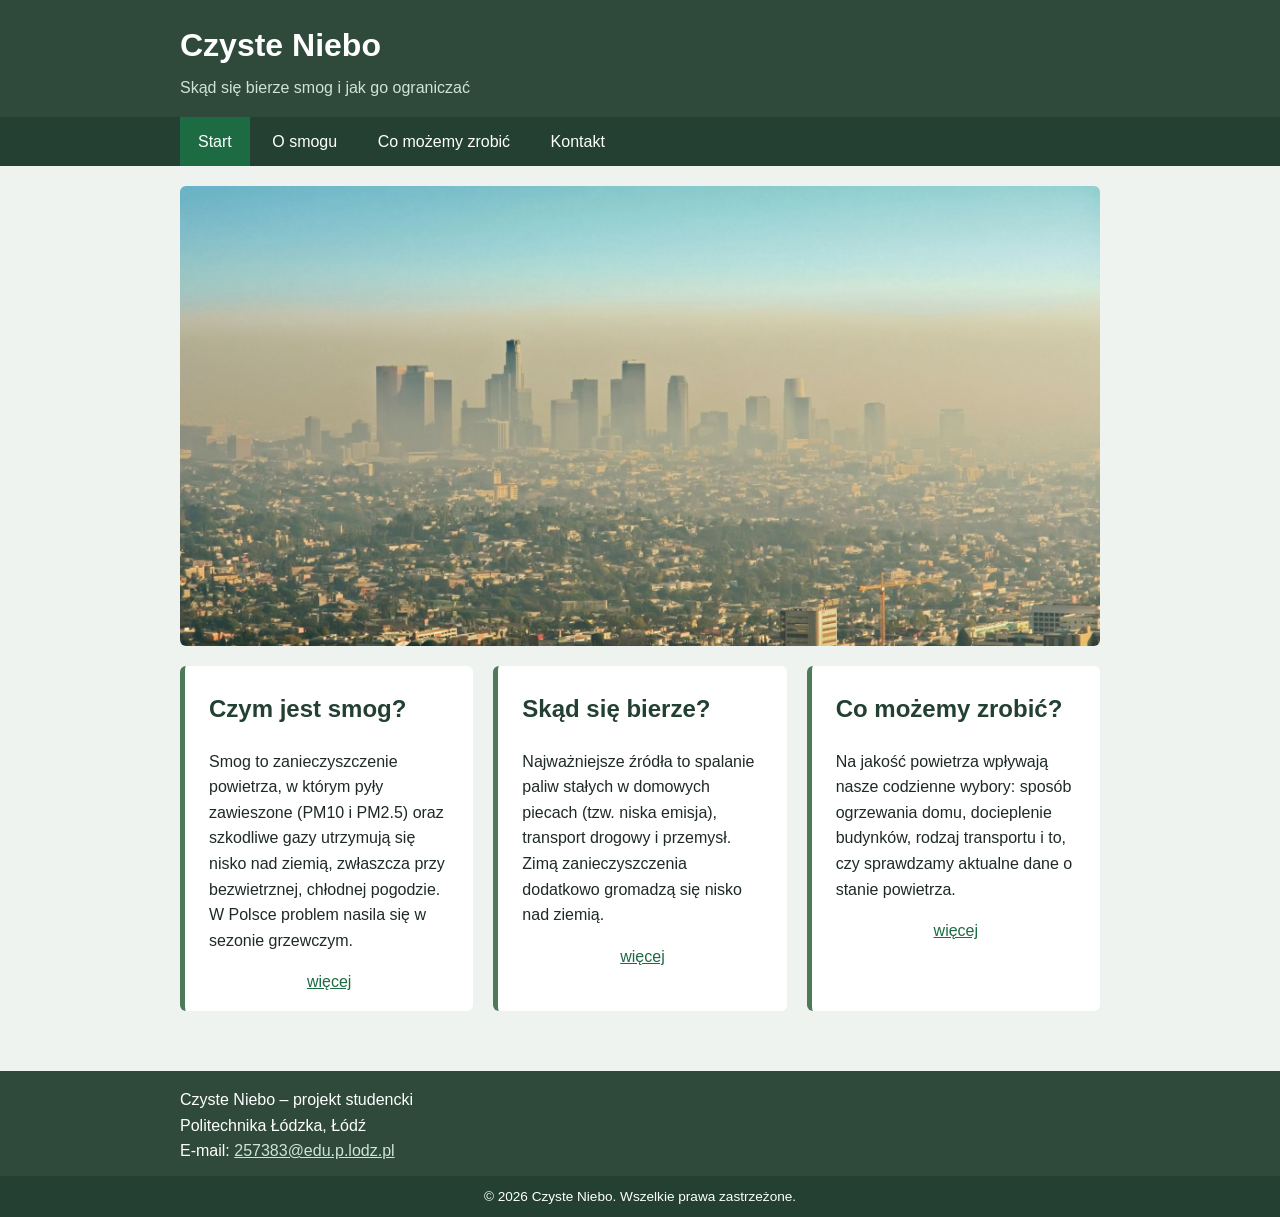
<file: projekt-smog/projekt-smog/projekt/index.html>
<!DOCTYPE html>
<!-- KROK 1: szkielet dokumentu (w VS Code: wpisz ! i naciśnij Tab).
     Zmieniamy lang="en" na lang="pl", bo treść strony jest po polsku. -->
<html lang="pl">
<head>
    <meta charset="UTF-8">
    <meta name="viewport" content="width=device-width, initial-scale=1.0">

    <!-- KROK 2: metadane (autor, opis, słowa kluczowe) -->
    <meta name="author" content="Imię Nazwisko">
    <meta name="description" content="Mini-serwis o smogu w Polsce: skąd się bierze, jak wpływa na zdrowie i co możemy zrobić, by go ograniczać.">
    <meta name="keywords" content="smog, jakość powietrza, PM2.5, PM10, niska emisja, ochrona środowiska, Polska">

    <!-- KROK 3: podpięcie arkusza stylów i właściwy tytuł -->
    <link rel="stylesheet" href="style.css">
    <title>Czyste Niebo – smog w Polsce</title>
</head>
<body>

    <!-- KROK 4: nagłówek strony -->
    <header>
        <!-- div.content: wewnętrzny kontener, który później wyśrodkujemy w CSS -->
        <div class="content">
            <!-- logo, które jest jednocześnie linkiem do strony głównej -->
            <a href="index.html" class="logo">Czyste Niebo</a>
            <!-- slogan opisujący zawartość witryny -->
            <p>Skąd się bierze smog i jak go ograniczać</p>
        </div>

        <!-- menu nawigacyjne -->
        <nav>
            <ul>
                <li><a href="index.html" aria-current="page" class="aktywna">Start</a></li>
                <li><a href="o-smogu.html">O smogu</a></li>
                <li><a href="dzialania.html">Co możemy zrobić</a></li>
                <li><a href="kontakt.html">Kontakt</a></li>
            </ul>
        </nav>
    </header>

    <!-- KROK 5: treść główna -->
    <main>
        <!-- baner: obrazek bezpośrednio pod menu (na razie grafika SVG, zdjęcia dojdą na kolejnych zajęciach) -->
        <img class="banner" src="images/baner3.jpg" alt="Grafika: sylwetka miasta pod zadymionym niebem">

        <div class="kolumny">
            <section>
                <article>
                    <h2>Czym jest smog?</h2>
                    <p>Smog to zanieczyszczenie powietrza, w którym pyły zawieszone (PM10 i PM2.5) oraz szkodliwe gazy utrzymują się nisko nad ziemią, zwłaszcza przy bezwietrznej, chłodnej pogodzie. W Polsce problem nasila się w sezonie grzewczym.</p>
                    <a href="o-smogu.html" class="wiecej">więcej</a>
                </article>
            </section>

            <section>
                <article">
                    <h2>Skąd się bierze?</h2>
                    <p>Najważniejsze źródła to spalanie paliw stałych w domowych piecach (tzw. niska emisja), transport drogowy i przemysł. Zimą zanieczyszczenia dodatkowo gromadzą się nisko nad ziemią.</p>
                    <a href="o-smogu.html" class="wiecej">więcej</a>
                </article>
            </section>

            <section>
                <article>
                    <h2>Co możemy zrobić?</h2>
                    <p>Na jakość powietrza wpływają nasze codzienne wybory: sposób ogrzewania domu, docieplenie budynków, rodzaj transportu i to, czy sprawdzamy aktualne dane o stanie powietrza.</p>
                    <a href="dzialania.html" class="wiecej">więcej</a>
                </article>
            </section>
        </div>
    </main>





    <footer>
        <div class="content">
            <ul>
                <li>Czyste Niebo – projekt studencki</li>
                <li>Politechnika Łódzka, Łódź</li>
                <li>E-mail: <a href="mailto:257383@edu.p.lodz.pl">257383@edu.p.lodz.pl</a></li>
            </ul>
        </div>
        <div class="copyright">
            <p>&#169; 2026 Czyste Niebo. Wszelkie prawa zastrzeżone.</p>
        </div>
    </footer>

</body>
</html>
</file>
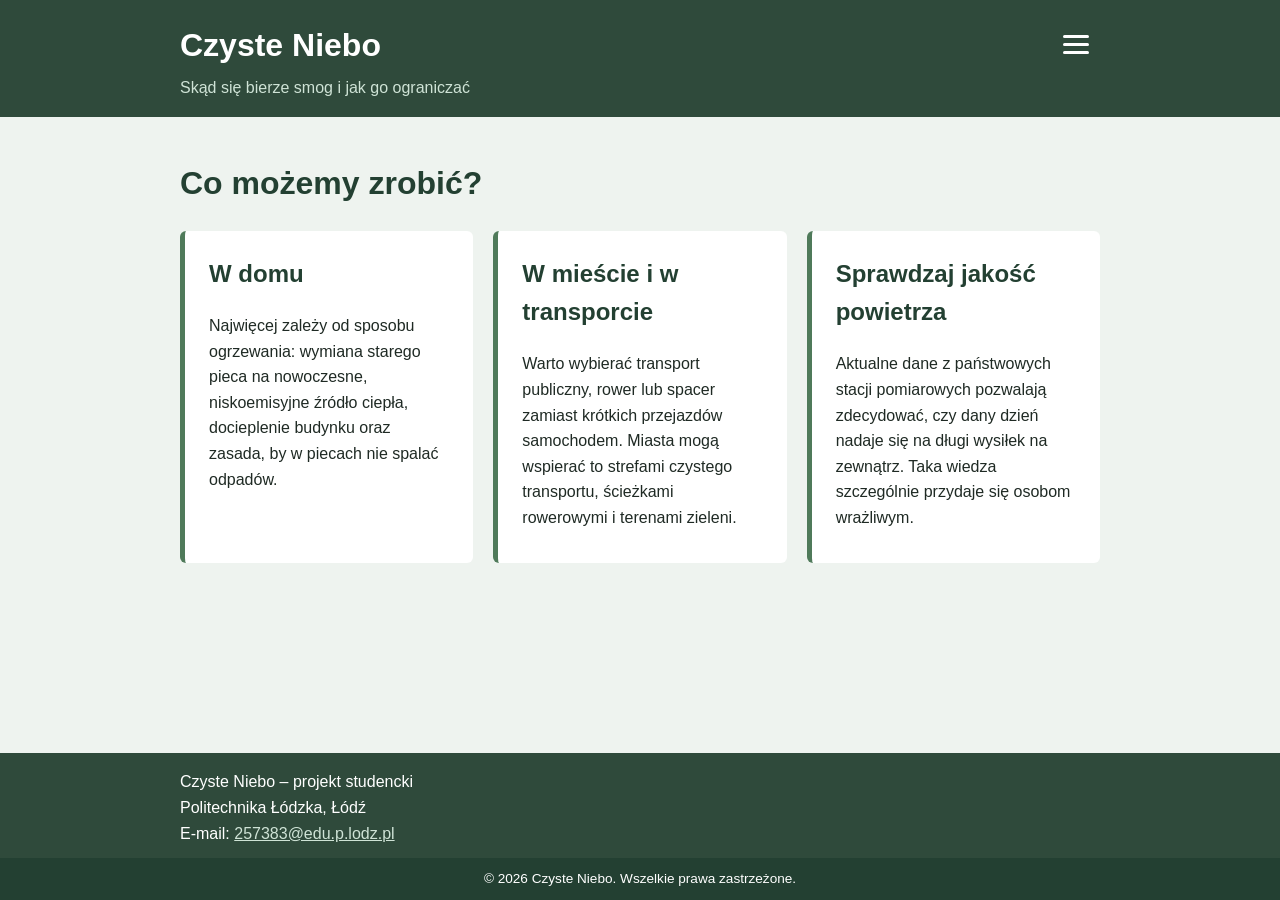
<file: dzialania.html>
<!DOCTYPE html>
<html lang="pl">
<head>
    <meta charset="UTF-8">
    <meta name="viewport" content="width=device-width, initial-scale=1.0">
    <meta name="author" content="Imię Nazwisko">
    <meta name="description" content="Praktyczne działania, dzięki którym możemy ograniczać smog w domu, w mieście i w codziennych wyborach.">
    <meta name="keywords" content="ograniczanie smogu, ogrzewanie, termomodernizacja, transport publiczny, jakość powietrza">
    <link rel="stylesheet" href="style.css">
    <title>Co możemy zrobić – Czyste Niebo</title>
</head>
<body>

    <header>
        <input type="checkbox" id="menu-toggle" class="menu-toggle" aria-label="Pokaż lub ukryj menu">
        <div class="content">
            <a href="index.html" class="logo">Czyste Niebo</a>
            <p>Skąd się bierze smog i jak go ograniczać</p>
            <label for="menu-toggle" class="burger"><span></span></label>
        </div>
        <nav>
            <ul>
                <li><a href="index.html">Start</a></li>
                <li><a href="o-smogu.html">O smogu</a></li>
                <li><a href="dzialania.html" aria-current="page" class="aktywna">Co możemy zrobić</a></li>
                <li><a href="kontakt.html">Kontakt</a></li>
            </ul>
        </nav>
    </header>

    <main>
        <h1>Co możemy zrobić?</h1>

        <div class="kolumny">
            <section>
                <article>
                    <h2>W domu</h2>
                    <p>Najwięcej zależy od sposobu ogrzewania: wymiana starego pieca na nowoczesne, niskoemisyjne źródło ciepła, docieplenie budynku oraz zasada, by w piecach nie spalać odpadów.</p>
                </article>
            </section>

            <section>
                <article>
                    <h2>W mieście i w transporcie</h2>
                    <p>Warto wybierać transport publiczny, rower lub spacer zamiast krótkich przejazdów samochodem. Miasta mogą wspierać to strefami czystego transportu, ścieżkami rowerowymi i terenami zieleni.</p>
                </article>
            </section>

            <section>
                <article>
                    <h2>Sprawdzaj jakość powietrza</h2>
                    <p>Aktualne dane z państwowych stacji pomiarowych pozwalają zdecydować, czy dany dzień nadaje się na długi wysiłek na zewnątrz. Taka wiedza szczególnie przydaje się osobom wrażliwym.</p>
                </article>
            </section>
        </div>
    </main>

    <footer>
        <div class="content">
            <ul>
                <li>Czyste Niebo – projekt studencki</li>
                <li>Politechnika Łódzka, Łódź</li>
                <li>E-mail: <a href="257383@edu.p.lodz.pl">257383@edu.p.lodz.pl</a></li>
            </ul>
        </div>
        <div class="copyright">
            <p>&#169; 2026 Czyste Niebo. Wszelkie prawa zastrzeżone.</p>
        </div>
    </footer>

</body>
</html>
</file>
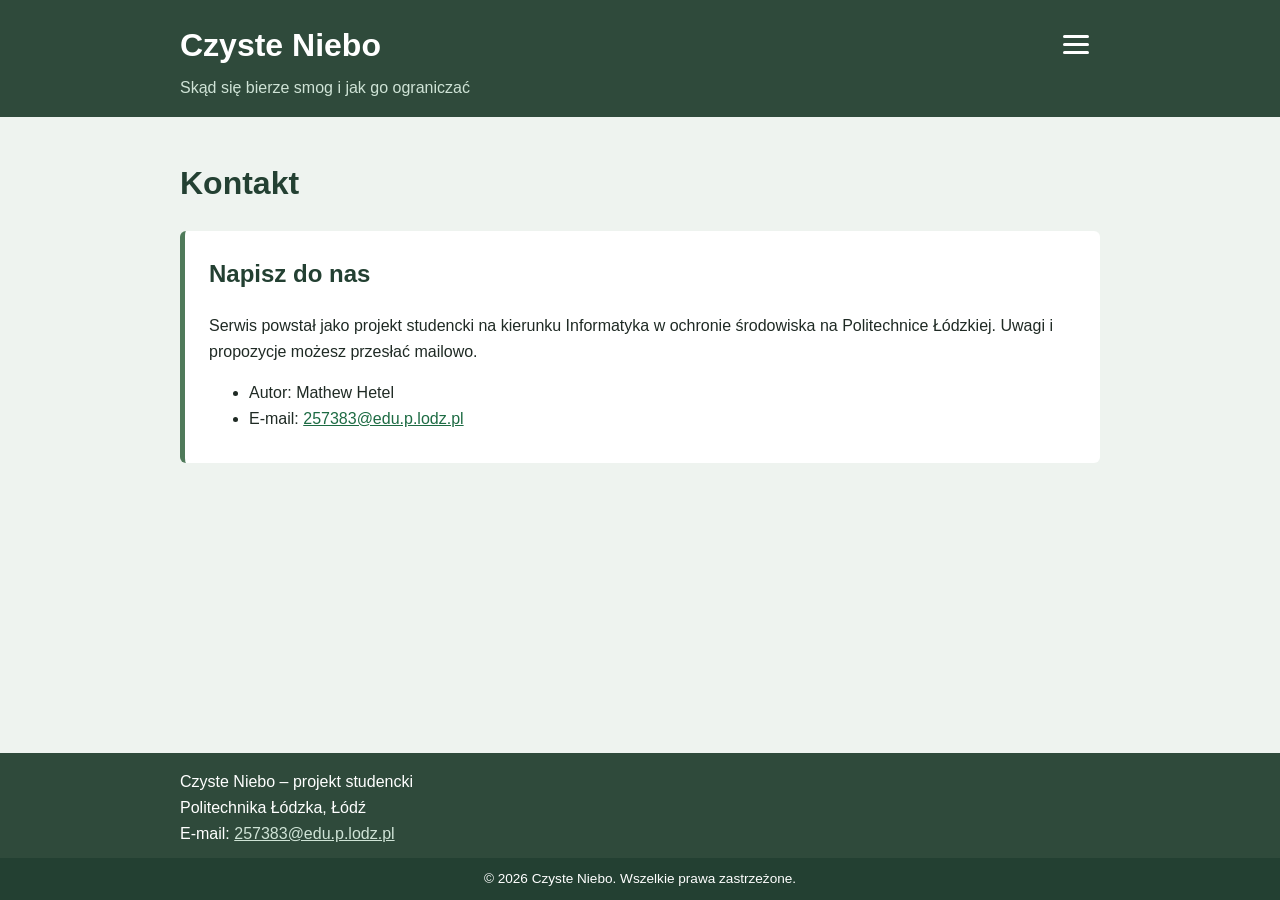
<file: kontakt.html>
<!DOCTYPE html>
<html lang="pl">
<head>
    <meta charset="UTF-8">
    <meta name="viewport" content="width=device-width, initial-scale=1.0">
    <meta name="author" content="Imię Nazwisko">
    <meta name="description" content="Dane kontaktowe autora serwisu Czyste Niebo o smogu w Polsce.">
    <meta name="keywords" content="kontakt, Czyste Niebo, smog, projekt studencki">
    <link rel="stylesheet" href="style.css">
    <title>Kontakt – Czyste Niebo</title>
</head>
<body>

    <header>
        <input type="checkbox" id="menu-toggle" class="menu-toggle" aria-label="Pokaż lub ukryj menu">
        <div class="content">
            <a href="index.html" class="logo">Czyste Niebo</a>
            <p>Skąd się bierze smog i jak go ograniczać</p>
            <label for="menu-toggle" class="burger"><span></span></label>
        </div>
        <nav>
            <ul>
                <li><a href="index.html">Start</a></li>
                <li><a href="o-smogu.html">O smogu</a></li>
                <li><a href="dzialania.html">Co możemy zrobić</a></li>
                <li><a href="kontakt.html" aria-current="page" class="aktywna">Kontakt</a></li>
            </ul>
        </nav>
    </header>

    <main>
        <h1>Kontakt</h1>

        <section>
            <article>
                <h2>Napisz do nas</h2>
                <p>Serwis powstał jako projekt studencki na kierunku Informatyka w ochronie środowiska na Politechnice Łódzkiej. Uwagi i propozycje możesz przesłać mailowo.</p>
                <ul>
                    <li>Autor: Mathew Hetel</li>
                    <li>E-mail: <a href="mailto:257383@edu.p.lodz.pl">257383@edu.p.lodz.pl</a></li>
                </ul>
            </article>
        </section>
    </main>

    <footer>
        <div class="content">
            <ul>
                <li>Czyste Niebo – projekt studencki</li>
                <li>Politechnika Łódzka, Łódź</li>
                <li>E-mail: <a href="mailto:257383@edu.p.lodz.pl">257383@edu.p.lodz.pl</a></li>
            </ul>
        </div>
        <div class="copyright">
            <p>&#169; 2026 Czyste Niebo. Wszelkie prawa zastrzeżone.</p>
        </div>
    </footer>

</body>
</html>
</file>
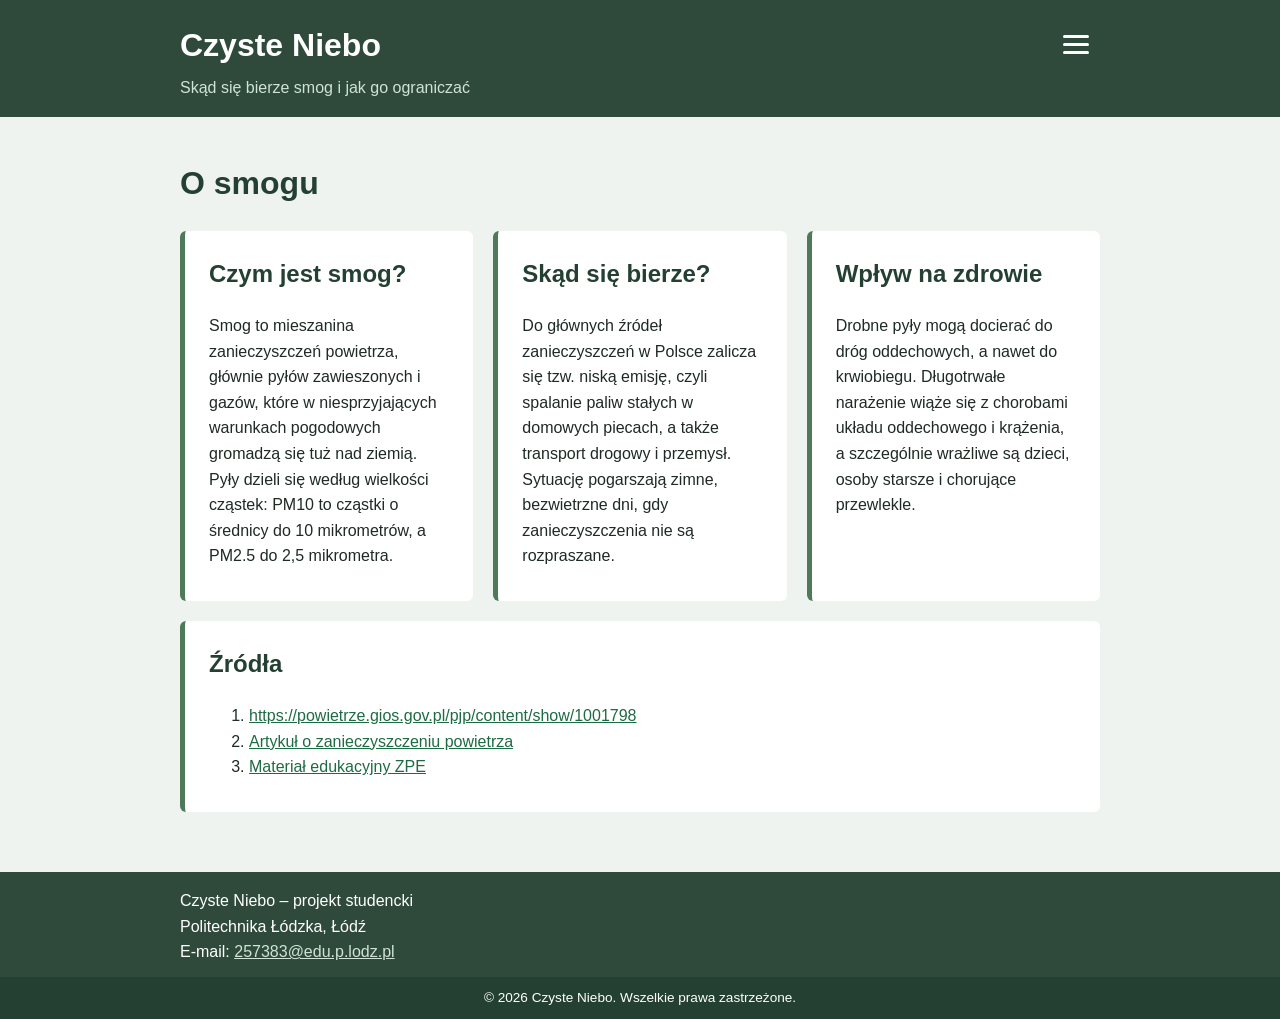
<file: o-smogu.html>
<!DOCTYPE html>
<html lang="pl">
<head>
    <meta charset="UTF-8">
    <meta name="viewport" content="width=device-width, initial-scale=1.0">
    <meta name="author" content="Imię Nazwisko">
    <meta name="description" content="Czym jest smog, skąd się bierze w Polsce i jak wpływa na zdrowie.">
    <meta name="keywords" content="smog, PM2.5, PM10, niska emisja, wpływ na zdrowie, jakość powietrza">
    <link rel="stylesheet" href="style.css">
    <title>O smogu – Czyste Niebo</title>
</head>
<body>

    <header>
        <input type="checkbox" id="menu-toggle" class="menu-toggle" aria-label="Pokaż lub ukryj menu">
        <div class="content">
            <a href="index.html" class="logo">Czyste Niebo</a>
            <p>Skąd się bierze smog i jak go ograniczać</p>
            <label for="menu-toggle" class="burger"><span></span></label>
        </div>
        <nav>
            <ul>
                <li><a href="index.html">Start</a></li>
                <li><a href="o-smogu.html" aria-current="page" class="aktywna">O smogu</a></li>
                <li><a href="dzialania.html">Co możemy zrobić</a></li>
                <li><a href="kontakt.html">Kontakt</a></li>
            </ul>
        </nav>
    </header>

    <main>
        <h1>O smogu</h1>

        <div class="kolumny">
            <section>
                <article>
                    <h2>Czym jest smog?</h2>
                    <p>Smog to mieszanina zanieczyszczeń powietrza, głównie pyłów zawieszonych i gazów, które w niesprzyjających warunkach pogodowych gromadzą się tuż nad ziemią. Pyły dzieli się według wielkości cząstek: PM10 to cząstki o średnicy do 10 mikrometrów, a PM2.5 do 2,5 mikrometra.</p>
                </article>
            </section>

            <section>
                <article>
                    <h2>Skąd się bierze?</h2>
                    <p>Do głównych źródeł zanieczyszczeń w Polsce zalicza się tzw. niską emisję, czyli spalanie paliw stałych w domowych piecach, a także transport drogowy i przemysł. Sytuację pogarszają zimne, bezwietrzne dni, gdy zanieczyszczenia nie są rozpraszane.</p>
                </article>
            </section>

            <section>
                <article>
                    <h2>Wpływ na zdrowie</h2>
                    <p>Drobne pyły mogą docierać do dróg oddechowych, a nawet do krwiobiegu. Długotrwałe narażenie wiąże się z chorobami układu oddechowego i krążenia, a szczególnie wrażliwe są dzieci, osoby starsze i chorujące przewlekle.</p>
                </article>
            </section>
        </div>

        <section>
    <article>
        <h2>Źródła</h2>
        <ol>
            <li>
                <a href="https://powietrze.gios.gov.pl/pjp/content/show/1001798">
                    https://powietrze.gios.gov.pl/pjp/content/show/1001798
                </a>
            </li>
            <li>
                <a href="https://airly.org/pl/wszystko-co-powinienes-wiedziec-o-zanieczyszczeniu-powietrza/">
                    Artykuł o zanieczyszczeniu powietrza
                </a>
            </li>
            <li>
                <a href="https://zpe.gov.pl/a/przeczytaj/DZSExJ0hL">
                    Materiał edukacyjny ZPE
                </a>
            </li>
        </ol>
    </article>
</section>
    </main>

    <footer>
        <div class="content">
            <ul>
                <li>Czyste Niebo – projekt studencki</li>
                <li>Politechnika Łódzka, Łódź</li>
                <li>E-mail: <a href="257383@edu.p.lodz.pl">257383@edu.p.lodz.pl</a></li>
            </ul>
        </div>
        <div class="copyright">
            <p>&#169; 2026 Czyste Niebo. Wszelkie prawa zastrzeżone.</p>
        </div>
    </footer>

</body>
</html>
</file>
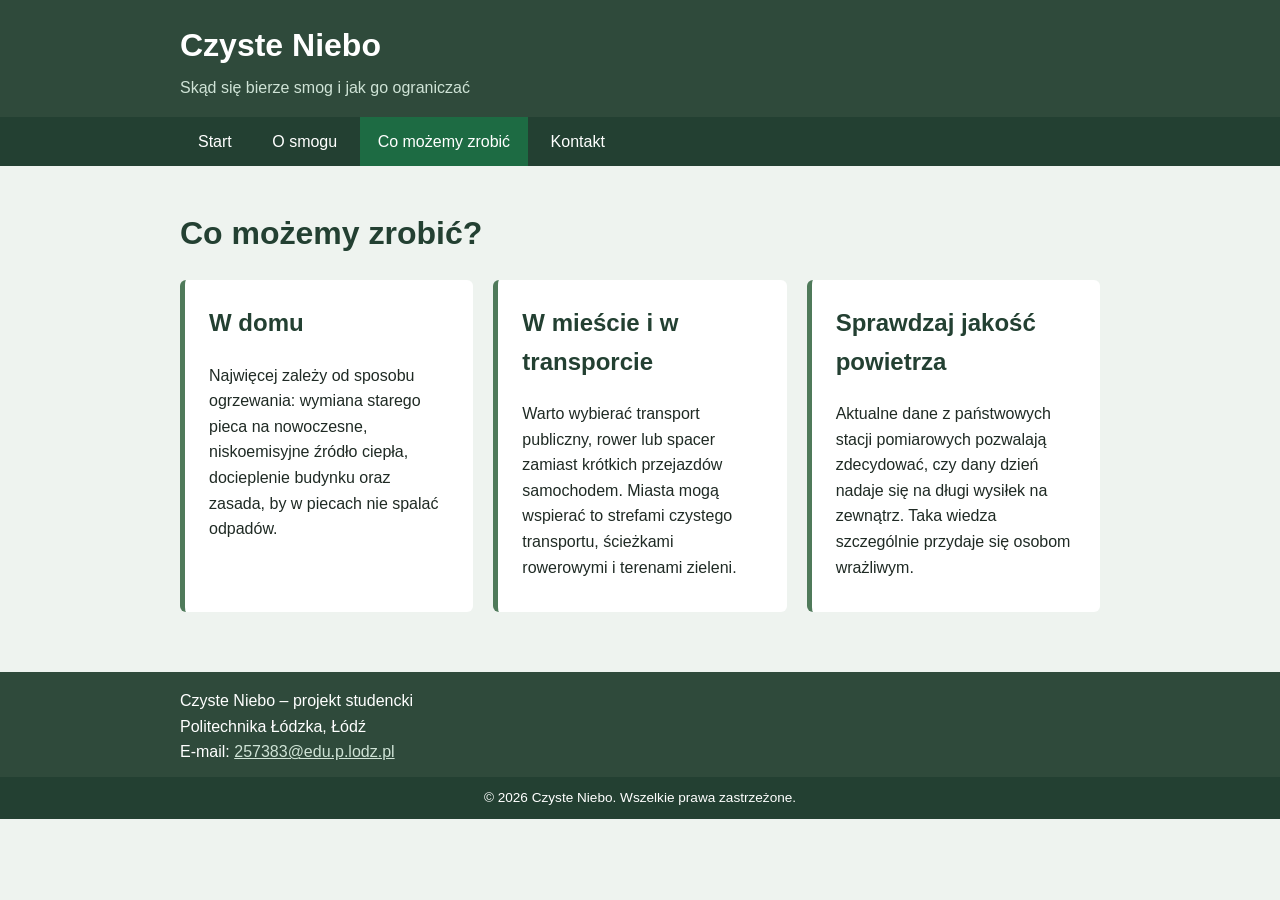
<file: projekt-smog/projekt-smog/projekt/dzialania.html>
<!DOCTYPE html>
<html lang="pl">
<head>
    <meta charset="UTF-8">
    <meta name="viewport" content="width=device-width, initial-scale=1.0">
    <meta name="author" content="Imię Nazwisko">
    <meta name="description" content="Praktyczne działania, dzięki którym możemy ograniczać smog w domu, w mieście i w codziennych wyborach.">
    <meta name="keywords" content="ograniczanie smogu, ogrzewanie, termomodernizacja, transport publiczny, jakość powietrza">
    <link rel="stylesheet" href="style.css">
    <title>Co możemy zrobić – Czyste Niebo</title>
</head>
<body>

    <header>
        <div class="content">
            <a href="index.html" class="logo">Czyste Niebo</a>
            <p>Skąd się bierze smog i jak go ograniczać</p>
        </div>
        <nav>
            <ul>
                <li><a href="index.html">Start</a></li>
                <li><a href="o-smogu.html">O smogu</a></li>
                <li><a href="dzialania.html" aria-current="page" class="aktywna">Co możemy zrobić</a></li>
                <li><a href="kontakt.html">Kontakt</a></li>
            </ul>
        </nav>
    </header>

    <main>
        <h1>Co możemy zrobić?</h1>

        <!-- TEKSTY ROBOCZE: przepisz własnymi słowami i dodaj źródła -->
        <div class="kolumny">
            <section>
                <article>
                    <h2>W domu</h2>
                    <p>Najwięcej zależy od sposobu ogrzewania: wymiana starego pieca na nowoczesne, niskoemisyjne źródło ciepła, docieplenie budynku oraz zasada, by w piecach nie spalać odpadów.</p>
                </article>
            </section>

            <section>
                <article>
                    <h2>W mieście i w transporcie</h2>
                    <p>Warto wybierać transport publiczny, rower lub spacer zamiast krótkich przejazdów samochodem. Miasta mogą wspierać to strefami czystego transportu, ścieżkami rowerowymi i terenami zieleni.</p>
                </article>
            </section>

            <section>
                <article>
                    <h2>Sprawdzaj jakość powietrza</h2>
                    <p>Aktualne dane z państwowych stacji pomiarowych pozwalają zdecydować, czy dany dzień nadaje się na długi wysiłek na zewnątrz. Taka wiedza szczególnie przydaje się osobom wrażliwym.</p>
                </article>
            </section>
        </div>
    </main>

    <footer>
        <div class="content">
            <ul>
                <li>Czyste Niebo – projekt studencki</li>
                <li>Politechnika Łódzka, Łódź</li>
                <li>E-mail: <a href="257383@edu.p.lodz.pl">257383@edu.p.lodz.pl</a></li>
            </ul>
        </div>
        <div class="copyright">
            <p>&#169; 2026 Czyste Niebo. Wszelkie prawa zastrzeżone.</p>
        </div>
    </footer>

</body>
</html>
</file>
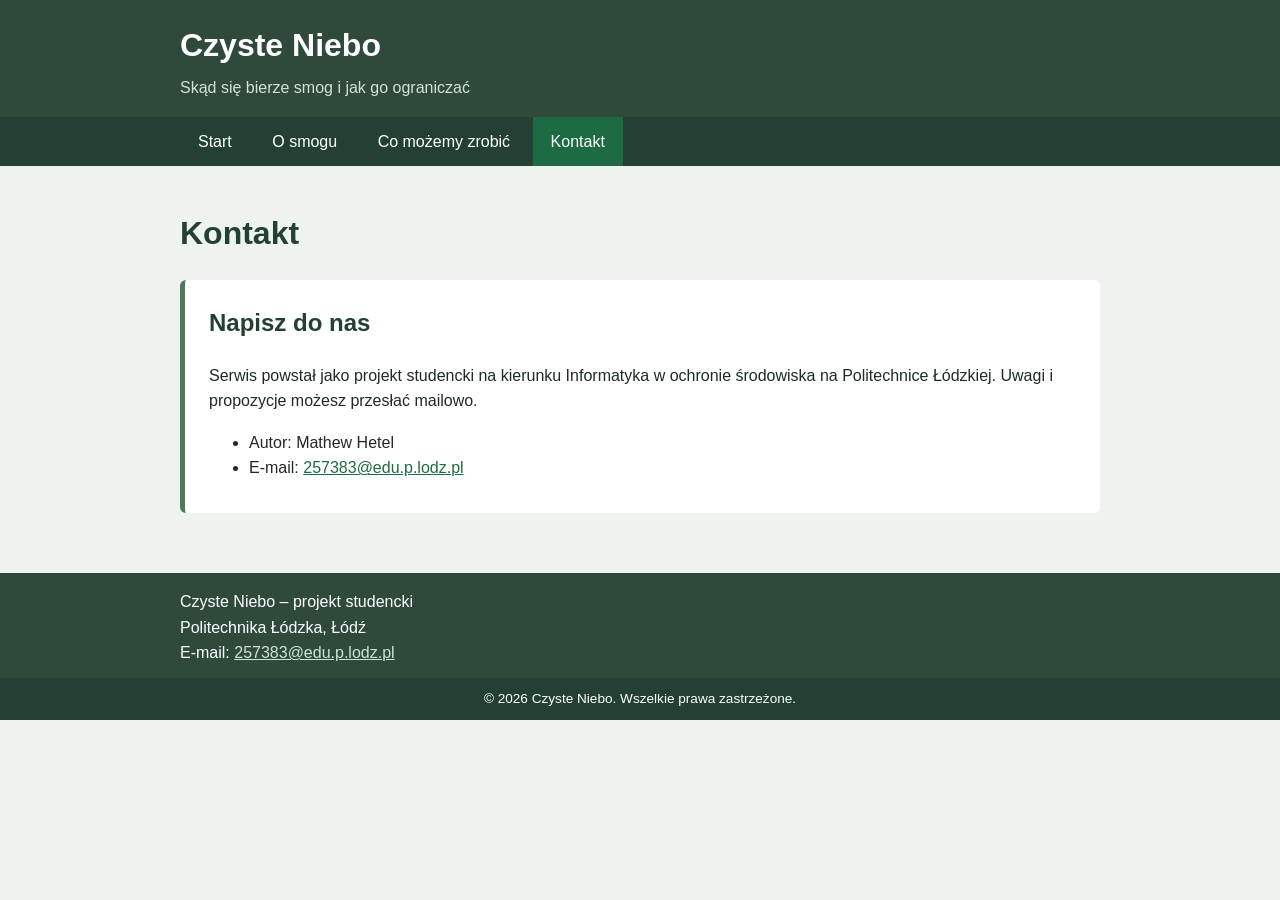
<file: projekt-smog/projekt-smog/projekt/kontakt.html>
<!DOCTYPE html>
<html lang="pl">
<head>
    <meta charset="UTF-8">
    <meta name="viewport" content="width=device-width, initial-scale=1.0">
    <meta name="author" content="Imię Nazwisko">
    <meta name="description" content="Dane kontaktowe autora serwisu Czyste Niebo o smogu w Polsce.">
    <meta name="keywords" content="kontakt, Czyste Niebo, smog, projekt studencki">
    <link rel="stylesheet" href="style.css">
    <title>Kontakt – Czyste Niebo</title>
</head>
<body>

    <header>
        <div class="content">
            <a href="index.html" class="logo">Czyste Niebo</a>
            <p>Skąd się bierze smog i jak go ograniczać</p>
        </div>
        <nav>
            <ul>
                <li><a href="index.html">Start</a></li>
                <li><a href="o-smogu.html">O smogu</a></li>
                <li><a href="dzialania.html">Co możemy zrobić</a></li>
                <li><a href="kontakt.html" aria-current="page" class="aktywna">Kontakt</a></li>
            </ul>
        </nav>
    </header>

    <main>
        <h1>Kontakt</h1>

        <section>
            <article>
                <h2>Napisz do nas</h2>
                <p>Serwis powstał jako projekt studencki na kierunku Informatyka w ochronie środowiska na Politechnice Łódzkiej. Uwagi i propozycje możesz przesłać mailowo.</p>
                <ul>
                    <li>Autor: Mathew Hetel</li>
                    <li>E-mail: <a href="mailto:257383@edu.p.lodz.pl">257383@edu.p.lodz.pl</a></li>
                </ul>
            </article>
        </section>
    </main>

    <footer>
        <div class="content">
            <ul>
                <li>Czyste Niebo – projekt studencki</li>
                <li>Politechnika Łódzka, Łódź</li>
                <li>E-mail: <a href="mailto:257383@edu.p.lodz.pl">257383@edu.p.lodz.pl</a></li>
            </ul>
        </div>
        <div class="copyright">
            <p>&#169; 2026 Czyste Niebo. Wszelkie prawa zastrzeżone.</p>
        </div>
    </footer>

</body>
</html>
</file>
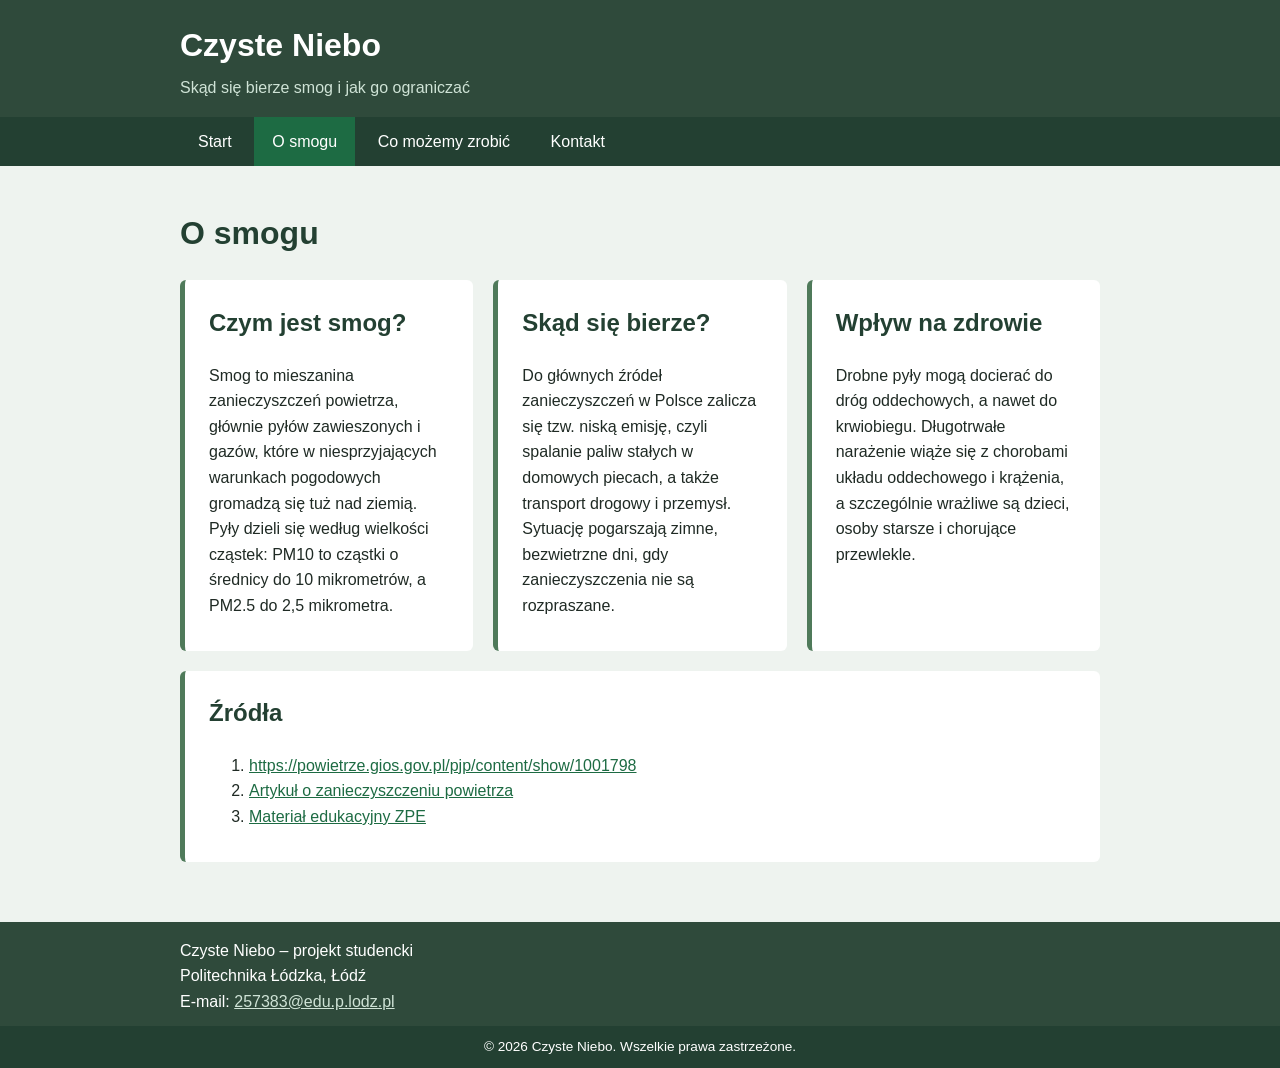
<file: projekt-smog/projekt-smog/projekt/o-smogu.html>
<!DOCTYPE html>
<html lang="pl">
<head>
    <meta charset="UTF-8">
    <meta name="viewport" content="width=device-width, initial-scale=1.0">
    <meta name="author" content="Imię Nazwisko">
    <meta name="description" content="Czym jest smog, skąd się bierze w Polsce i jak wpływa na zdrowie.">
    <meta name="keywords" content="smog, PM2.5, PM10, niska emisja, wpływ na zdrowie, jakość powietrza">
    <link rel="stylesheet" href="style.css">
    <title>O smogu – Czyste Niebo</title>
</head>
<body>

    <header>
        <div class="content">
            <a href="index.html" class="logo">Czyste Niebo</a>
            <p>Skąd się bierze smog i jak go ograniczać</p>
        </div>
        <nav>
            <ul>
                <li><a href="index.html">Start</a></li>
                <li><a href="o-smogu.html" aria-current="page" class="aktywna">O smogu</a></li>
                <li><a href="dzialania.html">Co możemy zrobić</a></li>
                <li><a href="kontakt.html">Kontakt</a></li>
            </ul>
        </nav>
    </header>

    <main>
        <h1>O smogu</h1>

        <!-- TEKSTY ROBOCZE: do zadania domowego przepisz je własnymi słowami i uzupełnij o dane ze źródeł -->
        <div class="kolumny">
            <section>
                <article>
                    <h2>Czym jest smog?</h2>
                    <p>Smog to mieszanina zanieczyszczeń powietrza, głównie pyłów zawieszonych i gazów, które w niesprzyjających warunkach pogodowych gromadzą się tuż nad ziemią. Pyły dzieli się według wielkości cząstek: PM10 to cząstki o średnicy do 10 mikrometrów, a PM2.5 do 2,5 mikrometra.</p>
                </article>
            </section>

            <section>
                <article>
                    <h2>Skąd się bierze?</h2>
                    <p>Do głównych źródeł zanieczyszczeń w Polsce zalicza się tzw. niską emisję, czyli spalanie paliw stałych w domowych piecach, a także transport drogowy i przemysł. Sytuację pogarszają zimne, bezwietrzne dni, gdy zanieczyszczenia nie są rozpraszane.</p>
                </article>
            </section>

            <section>
                <article>
                    <h2>Wpływ na zdrowie</h2>
                    <p>Drobne pyły mogą docierać do dróg oddechowych, a nawet do krwiobiegu. Długotrwałe narażenie wiąże się z chorobami układu oddechowego i krążenia, a szczególnie wrażliwe są dzieci, osoby starsze i chorujące przewlekle.</p>
                </article>
            </section>
        </div>

        <!-- źródła informacji-->
        <section>
    <article>
        <h2>Źródła</h2>
        <ol>
            <li>
                <a href="https://powietrze.gios.gov.pl/pjp/content/show/1001798">
                    https://powietrze.gios.gov.pl/pjp/content/show/1001798
                </a>
            </li>
            <li>
                <a href="https://airly.org/pl/wszystko-co-powinienes-wiedziec-o-zanieczyszczeniu-powietrza/">
                    Artykuł o zanieczyszczeniu powietrza
                </a>
            </li>
            <li>
                <a href="https://zpe.gov.pl/a/przeczytaj/DZSExJ0hL">
                    Materiał edukacyjny ZPE
                </a>
            </li>
        </ol>
    </article>
</section>
    </main>

    <footer>
        <div class="content">
            <ul>
                <li>Czyste Niebo – projekt studencki</li>
                <li>Politechnika Łódzka, Łódź</li>
                <li>E-mail: <a href="257383@edu.p.lodz.pl">257383@edu.p.lodz.pl</a></li>
            </ul>
        </div>
        <div class="copyright">
            <p>&#169; 2026 Czyste Niebo. Wszelkie prawa zastrzeżone.</p>
        </div>
    </footer>

</body>
</html>
</file>
<file: projekt-smog/projekt-smog/projekt/style.css>
/* ==========================================================
   Czyste Niebo – style podstawowe (zajęcia 1/5)
   Kolumny: Flexbox (.kolumny). Pełna responsywność i Grid dojdą później.
   ========================================================== */

/* 1. Ustawienia ogólne */
* {
    box-sizing: border-box;   /* szerokość elementu liczy się razem z paddingiem i ramką */
}

body {
    margin: 0;
    font-family: Arial, Helvetica, sans-serif;
    line-height: 1.6;
    color: #1f2a24;
    background-color: #eef3ef;
}

a {
    color: #1d6b43;
}

/* 2. Kontener .content – wyśrodkowany blok o stałej maksymalnej szerokości,
      używany w nagłówku i stopce */
.content {
    max-width: 960px;
    margin: 0 auto;
    padding: 0 20px;
}

/* 3. Nagłówek */
header {
    background-color: #2f4a3b;
    color: #ffffff;
    padding-top: 20px;
}

header .logo {
    font-size: 2rem;
    font-weight: bold;
    color: #ffffff;
    text-decoration: none;
}

header p {
    margin: 4px 0 16px;
    color: #cfe3d6;
}

/* 4. Menu: lista <ul> zamieniona na poziomy pasek */
nav {
    background-color: #234032;
}

nav ul {
    list-style: none;          /* usuwamy kropki */
    margin: 0 auto;
    padding: 0 20px;
    max-width: 960px;
}

nav li {
    display: inline-block;     /* elementy listy obok siebie */
}

nav a {
    display: block;
    padding: 12px 18px;
    color: #ffffff;
    text-decoration: none;
}

nav a:hover,
nav a.aktywna {
    background-color: #1d6b43;
}

/* 5. Treść główna */
main {
    max-width: 960px;
    margin: 0 auto;
    padding: 20px;
}

.banner {
    display: block;
    width: 100%;
    height: auto;
    border-radius: 6px;
    margin-bottom: 20px;
}

section {
    background-color: #ffffff;
    border-left: 5px solid #4f7a5a;
    border-radius: 6px;
    padding: 4px 24px 16px;
    margin-bottom: 20px;
}

/* Kolumny: sekcje obok siebie (Flexbox) */
.kolumny {
    display: flex;            /* sekcje wewnątrz układają się w jednym rzędzie */
    gap: 20px;                /* odstęp między kolumnami */
    margin-bottom: 20px;
}

.kolumny section {
    flex: 1;                  /* każda kolumna ma tę samą szerokość i zwęża się razem z oknem */
    margin-bottom: 0;         /* odstęp robi gap, nie margines */
}


.wiecej {
    display: block;
    text-align: center;
}

.karta {
    display: flex;
    flex-direction: column;
    height: 300px;
    padding: 20px;
    box-sizing: border-box;
}

h1 {
    color: #234032;
}

h2 {
    color: #234032;
}

/* 6. Stopka */
footer {
    background-color: #2f4a3b;
    color: #ffffff;
    margin-top: 20px;
    padding-top: 16px;
}

footer ul {
    list-style: none;
    margin: 0;
    padding: 0;
}

footer a {
    color: #cfe3d6;
}

.copyright {
    background-color: #234032;
    text-align: center;
    font-size: 0.85rem;
    padding: 10px 0;
    margin-top: 12px;
}

.copyright p {
    margin: 0;
}
</file>
<file: style.css>
* {
    box-sizing: border-box;
}

body {
    margin: 0;
    font-family: Arial, Helvetica, sans-serif;
    line-height: 1.6;
    color: #1f2a24;
    background-color: #eef3ef;
    min-height: 100vh;
    min-height: 100dvh;
    display: flex;
    flex-direction: column;
}

a {
    color: #1d6b43;
}

.content {
    max-width: 960px;
    margin: 0 auto;
    padding: 0 20px;
}

header {
    position: relative;
    z-index: 100;
    background-color: #2f4a3b;
    color: #ffffff;
    padding-top: 20px;
}

header .content {
    position: relative;
}

header .logo {
    font-size: 2rem;
    font-weight: bold;
    color: #ffffff;
    text-decoration: none;
}

header p {
    margin: 4px 0 16px;
    color: #cfe3d6;
}

.menu-toggle {
    position: absolute;
    top: 0;
    left: 0;
    width: 1px;
    height: 1px;
    opacity: 0;
    pointer-events: none;
}

.burger {
    position: absolute;
    top: 0;
    right: 20px;
    width: 48px;
    height: 48px;
    display: flex;
    align-items: center;
    justify-content: center;
    border-radius: 6px;
    cursor: pointer;
}

.burger:hover {
    background-color: #234032;
}

.burger span {
    position: relative;
}

.burger span,
.burger span::before,
.burger span::after {
    display: block;
    width: 26px;
    height: 3px;
    border-radius: 2px;
    background-color: #ffffff;
    transition: transform 0.25s, top 0.25s, background-color 0.25s;
}

.burger span::before,
.burger span::after {
    content: "";
    position: absolute;
    left: 0;
}

.burger span::before {
    top: -8px;
}

.burger span::after {
    top: 8px;
}

.menu-toggle:checked + .content .burger span {
    background-color: transparent;
}

.menu-toggle:checked + .content .burger span::before {
    top: 0;
    transform: rotate(45deg);
}

.menu-toggle:checked + .content .burger span::after {
    top: 0;
    transform: rotate(-45deg);
}

.menu-toggle:focus-visible + .content .burger {
    outline: 2px solid #cfe3d6;
    outline-offset: 2px;
}

nav {
    position: absolute;
    top: 100%;
    left: 0;
    right: 0;
    background-color: #234032;
}

.menu-toggle:checked ~ nav {
    box-shadow: 0 8px 14px rgba(0, 0, 0, 0.25);
}

nav ul {
    display: none;
    list-style: none;
    margin: 0 auto;
    padding: 0 20px;
    max-width: 960px;
}

.menu-toggle:checked ~ nav ul {
    display: block;
}

nav li {
    border-top: 1px solid rgba(255, 255, 255, 0.12);
}

nav li:first-child {
    border-top: none;
}

nav a {
    display: block;
    padding: 14px 18px;
    color: #ffffff;
    text-decoration: none;
}

nav a:hover,
nav a.aktywna {
    background-color: #1d6b43;
}

main {
    flex: 1 0 auto;
    width: 100%;
    max-width: 960px;
    margin: 0 auto;
    padding: 20px;
}

.banner {
    display: block;
    width: 100%;
    height: auto;
    border-radius: 6px;
    margin-bottom: 20px;
}

section {
    background-color: #ffffff;
    border-left: 5px solid #4f7a5a;
    border-radius: 6px;
    padding: 4px 24px 16px;
    margin-bottom: 20px;
}

.kolumny {
    display: flex;
    gap: 20px;
    margin-bottom: 20px;
}

.kolumny section {
    flex: 1;
    margin-bottom: 0;
}

.wiecej {
    display: block;
    text-align: center;
}

.karta {
    display: flex;
    flex-direction: column;
    height: 300px;
    padding: 20px;
    box-sizing: border-box;
}

h1 {
    color: #234032;
}

h2 {
    color: #234032;
}

footer {
    flex-shrink: 0;
    background-color: #2f4a3b;
    color: #ffffff;
    margin-top: 20px;
    padding-top: 16px;
}

footer ul {
    list-style: none;
    margin: 0;
    padding: 0;
}

footer a {
    color: #cfe3d6;
}

.copyright {
    background-color: #234032;
    text-align: center;
    font-size: 0.85rem;
    padding: 10px 0;
    margin-top: 12px;
}

.copyright p {
    margin: 0;
}
</file>
